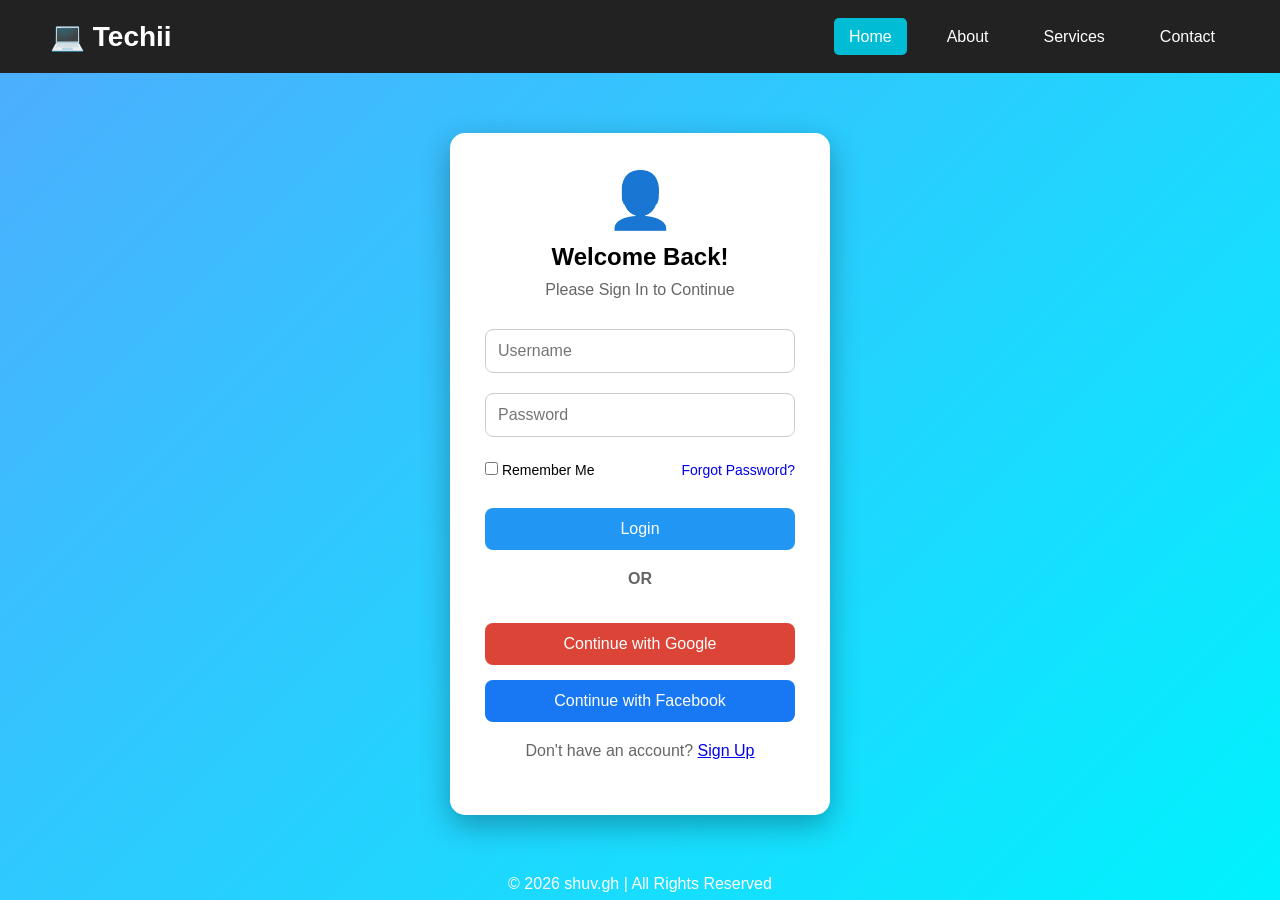
<file: index.html>
<!DOCTYPE html>
<html lang="en">
<head>
    <meta charset="UTF-8">
    <meta name="viewport" content="width=device-width, initial-scale=1.0">
    <title>Sign In Page</title>
    <link rel="stylesheet" href="style.css">
</head>
<body>


    <nav>
        <div class="logo">💻 Techii</div>

        <ul class="menu">
            <li><a href="#" class="active">Home</a></li>
            <li><a href="#">About</a></li>
            <li><a href="#">Services</a></li>
            <li><a href="#">Contact</a></li>
        </ul>
    </nav>

    <div class="login-box">

        <div class="profile-icon">👤</div>

        <h2>Welcome Back!</h2>

        <p>Please Sign In to Continue</p>

        <form>

            <input type="text" placeholder="Username" required>

            <input type="password" placeholder="Password" required>

            <div class="options">
 
                <label>
                    <input type="checkbox">
                    Remember Me
                </label>

                <a href="#">Forgot Password?</a>

            </div>

            <button type="submit">Login</button>

            <div class="divider">
                <span>OR</span>
            </div>

            <button class="google">Continue with Google</button>

            <button class="facebook">Continue with Facebook</button>

            <p class="signup">
                Don't have an account?
                <a href="#">Sign Up</a>
            </p>

        </form>

    </div>

    <footer>
        © 2026 shuv.gh | All Rights Reserved
    </footer>

</body>
</html>
</file>
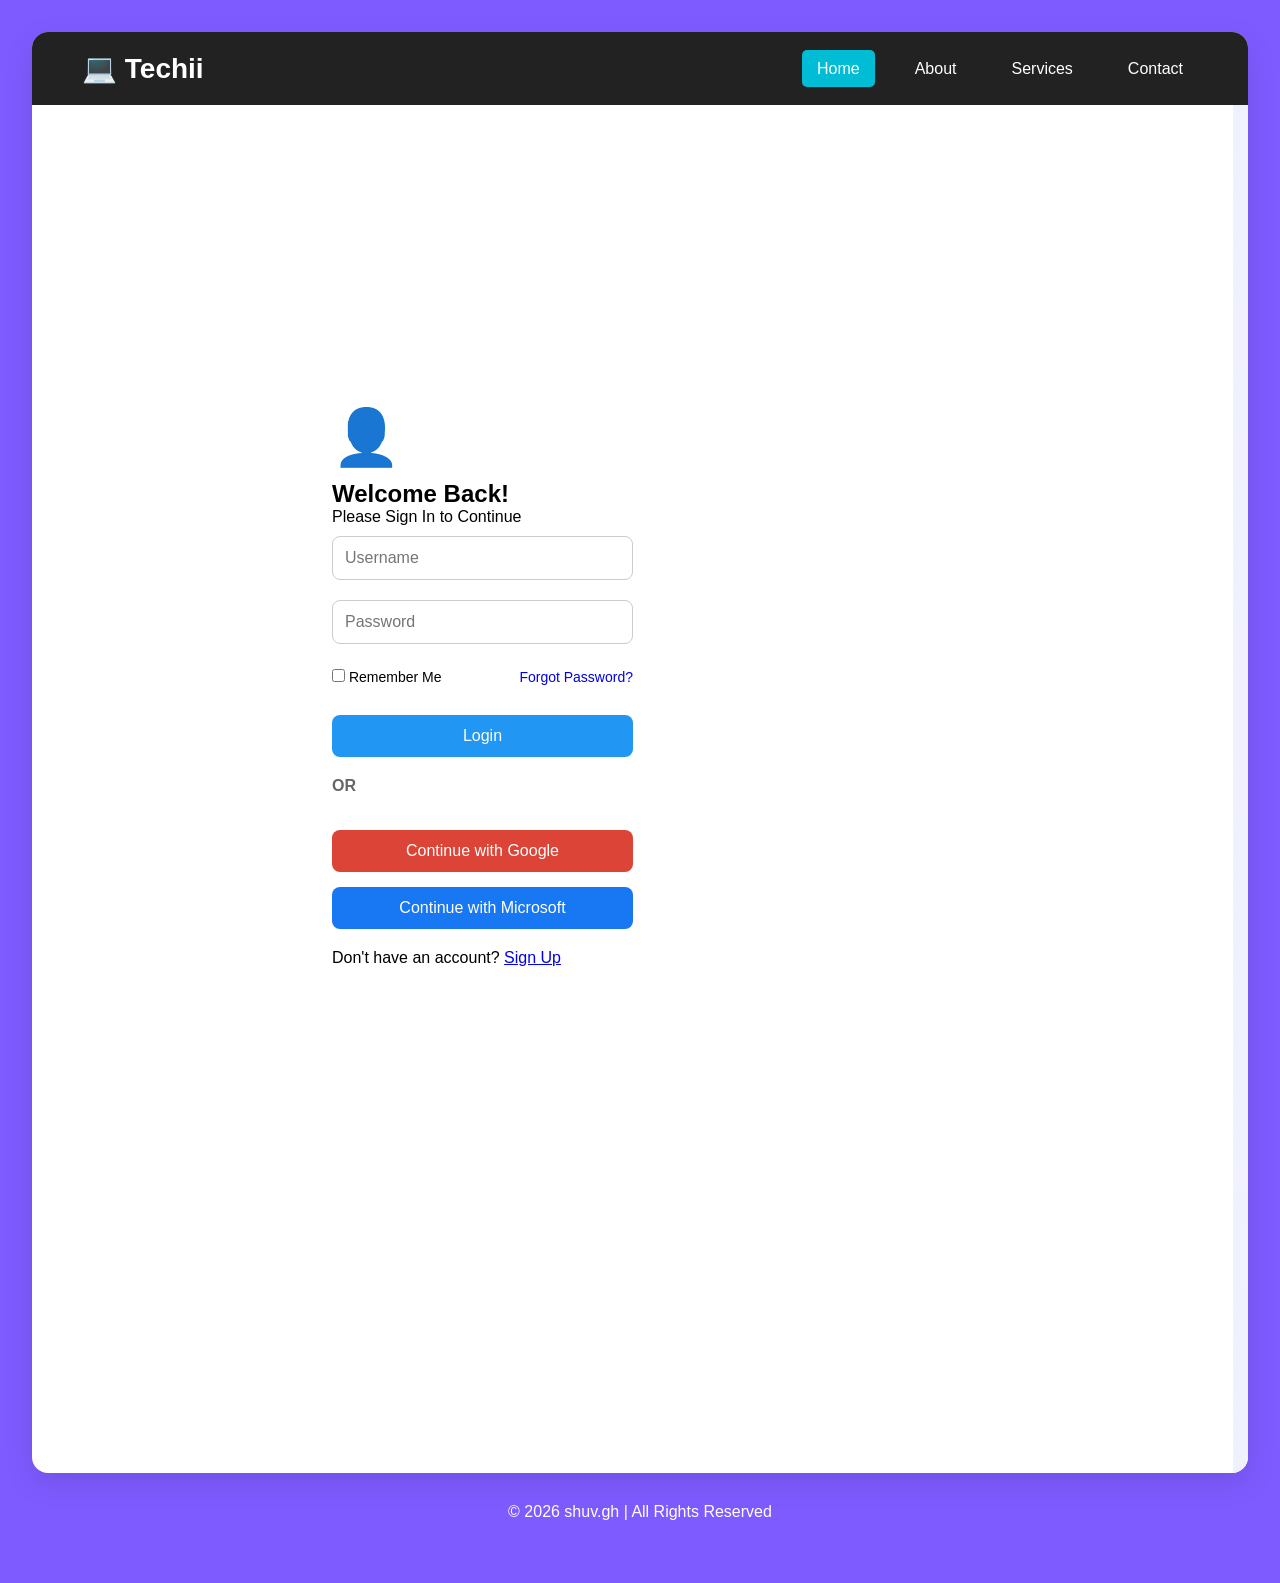
<file: p2/index.html>
<!doctype html>
<html lang="en">
  <head>
    <meta charset="UTF-8" />
    <meta name="viewport" content="width=device-width, initial-scale=1.0" />
    <title>Sign In Page</title>
    <link rel="stylesheet" href="style.css" />
  </head>
  <body>
    <div class="bb">
      <div class="container">
        <nav>
          <div class="logo">💻 Techii</div>

          <ul class="menu">
            <li><a href="#" class="active">Home</a></li>
            <li><a href="#">About</a></li>
            <li><a href="#">Services</a></li>
            <li><a href="#">Contact</a></li>
          </ul>
        </nav>
        <div class="LR">
          <div class="left">
            <div class="profile-icon">👤</div>

            <h2>Welcome Back!</h2>

            <p>Please Sign In to Continue</p>

            <form>
              <input type="text" placeholder="Username" required />

              <input type="password" placeholder="Password" required />

              <div class="options">
                <label>
                  <input type="checkbox" />
                  Remember Me
                </label>

                <a href="#">Forgot Password?</a>
              </div>

              <button type="submit">Login</button>

              <div class="divider">
                <span>OR</span>
              </div>

              <button class="google">Continue with Google</button>

              <button class="facebook">Continue with Microsoft</button>

              <p class="signup">
                Don't have an account?
                <a href="#">Sign Up</a>
              </p>
            </form>
          </div>
          <div class="right">
            <img src="asd.jpeg" alt="" />
          </div>
        </div>
      </div>
    </div>
    <footer>© 2026 shuv.gh | All Rights Reserved</footer>
  </body>
</html>
</file>
<file: style.css>
*{
    margin:0;
    padding:0;
    box-sizing:border-box;
    font-family:Arial, Helvetica, sans-serif;
}


body{

    background:linear-gradient(135deg,#4facfe,#00f2fe);

    min-height:100vh;

}



nav{

    display:flex;

    justify-content:space-between;

    align-items:center;

    padding:20px 50px;

    background:#222;

}

.logo{

    color:white;

    font-size:28px;

    font-weight:bold;

}

.menu{

    display:flex;

    list-style:none;

    gap:25px;

}

.menu li a{

    text-decoration:none;

    color:white;

    padding:10px 15px;

    border-radius:5px;

    transition:0.3s;

}

.menu li a:hover,

.active{

    background:#00bcd4;

}



.login-box{

    width:380px;

    background:white;

    margin:60px auto;

    padding:35px;

    border-radius:15px;

    box-shadow:0 10px 30px rgba(0,0,0,.3);

    text-align:center;

}



.profile-icon{

    font-size:55px;

    margin-bottom:10px;

}

.login-box h2{

    margin-bottom:10px;

}

.login-box p{

    color:#666;

    margin-bottom:20px;

}



input[type=text],

input[type=password]{

    width:100%;

    padding:12px;

    margin:10px 0;

    border:1px solid #ccc;

    border-radius:8px;

    font-size:16px;

}

input:focus{

    outline:none;

    border:2px solid #2196F3;

}


.options{

    display:flex;

    justify-content:space-between;

    align-items:center;
    margin:15px 0;

    font-size:14px;

}

.options a{

    text-decoration:none;

}



button{

    width:100%;

    padding:12px;

    margin-top:15px;

    border:none;

    border-radius:8px;

    font-size:16px;

    cursor:pointer;

    transition:.3s;

}

button:hover{

    transform:scale(1.03);

}



button[type=submit]{

    background:#2196F3;

    color:white;

}



.divider{

    margin:20px 0;

    font-weight:bold;

    color:#666;

}



.google{

    background:#DB4437;

    color:white;

}


.facebook{

    background:#1877F2;

    color:white;

}



.signup{

    margin-top:20px;

}


footer{

    text-align:center;

    color:white;

    margin:30px;

}
</file>
<file: p2/style.css>
*{
    margin:0;
    padding:0;
    box-sizing:border-box;
    font-family:Arial, Helvetica, sans-serif;
}

body{
 background: #7e5bff;
  justify-content: center;
  align-items: center;
  min-height: 100vh;
  padding: 2rem;
}
.bb{
   display: flex;
   align-items: center;
  /* font-family: sans-serif; */
}

.container {
  background-color: white;
  border-radius: 1rem;
  box-shadow: 0 10px 30px rgba(0, 0, 0, 0.1);
  width: 100%;
  max-width: 2500px;
  max-height: 2500px;
  overflow: hidden;
  /* position: relative; */
  
  
}

.right{
    display: flex;
 
     max-width: 10px;
     margin-right:5px;
    /* padding-right: 50%; */
    
}

.divider{
    align-items: center;
}
.left{
    max-width: 5500px;
    max-height: 2500px;
    margin-left: 300px;
    margin-top: 300px;
 margin-right: 600px;
 /* background-color: #DB4437; */
}
.LR{
    display: flex;

}
nav{
    
    display:flex;

    justify-content:space-between;

    align-items:center;

    padding:20px 50px;

    background:#222;

}

.logo{

    color:white;

    font-size:28px;

    font-weight:bold;

}

.menu{

    display:flex;

    list-style:none;

    gap:25px;

}

.menu li a{

    text-decoration:none;

    color:white;

    padding:10px 15px;

    border-radius:5px;

    transition:0.3s;

}

.menu li a:hover,

.active{

    background:#00bcd4;

}


/* 
.left{

    width:380px;

    background:white;

    margin:60px auto;

    padding:35px;

    border-radius:15px;

    box-shadow:0 10px 30px rgba(0,0,0,.3);

    text-align:center;

} */



.profile-icon{

    font-size:55px;

    margin-bottom:10px;

}

.login-box h2{

    margin-bottom:10px;

}

.login-box p{

    color:#666;

    margin-bottom:20px;

}



input[type=text],

input[type=password]{

    width:100%;

    padding:12px;

    margin:10px 0;

    border:1px solid #ccc;

    border-radius:8px;

    font-size:16px;

}

input:focus{

    outline:none;

    border:2px solid #2196F3;

}


.options{

    display:flex;

    justify-content:space-between;

    align-items:center;
    margin:15px 0;

    font-size:14px;

}

.options a{

    text-decoration:none;

}



button{

    width:100%;

    padding:12px;

    margin-top:15px;

    border:none;

    border-radius:8px;

    font-size:16px;

    cursor:pointer;

    transition:.3s;

}

button:hover{

    transform:scale(1.03);

}



button[type=submit]{

    background:#2196F3;

    color:white;

}



.divider{

    margin:20px 0;

    font-weight:bold;

    color:#666;

}



.google{

    background:#DB4437;

    color:white;

}


.facebook{

    background:#1877F2;

    color:white;

}



.signup{

    margin-top:20px;

}


footer{

    text-align:center;

    color:white;

    margin:30px;

}
</file>
